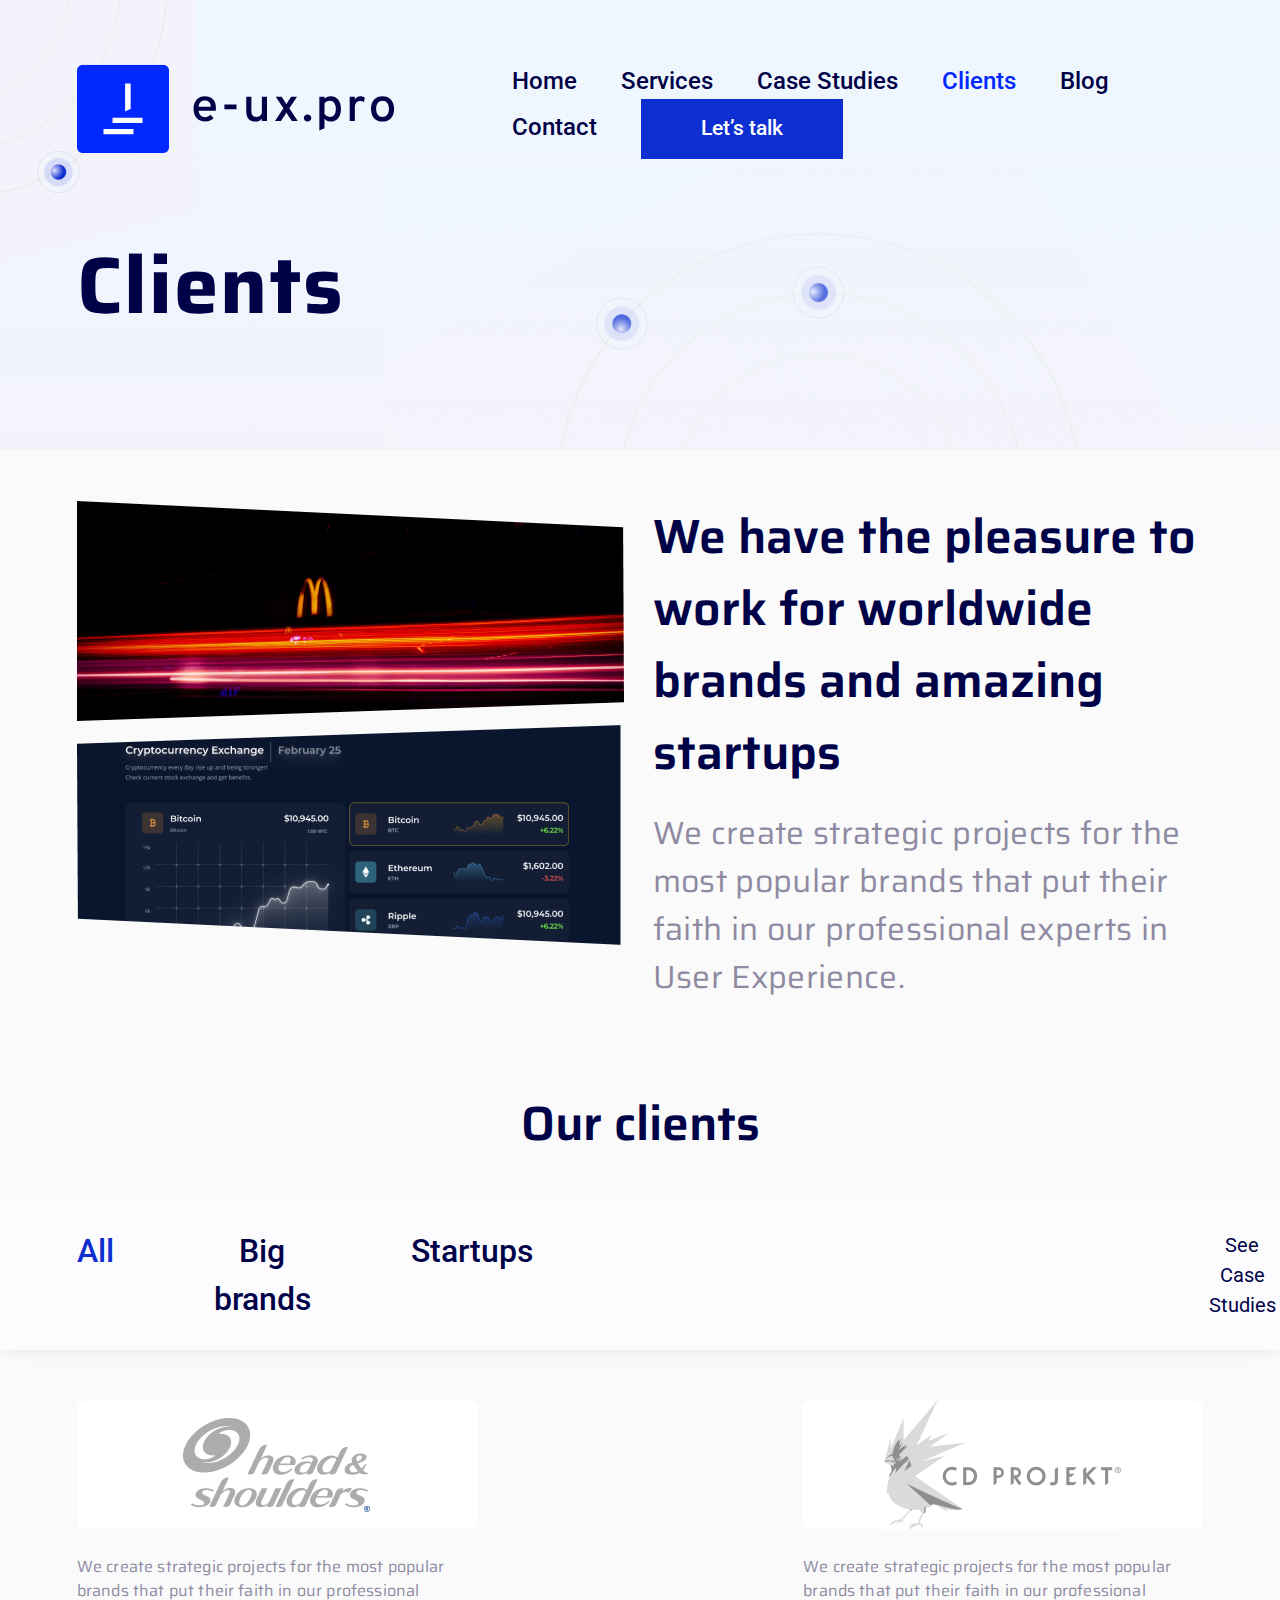
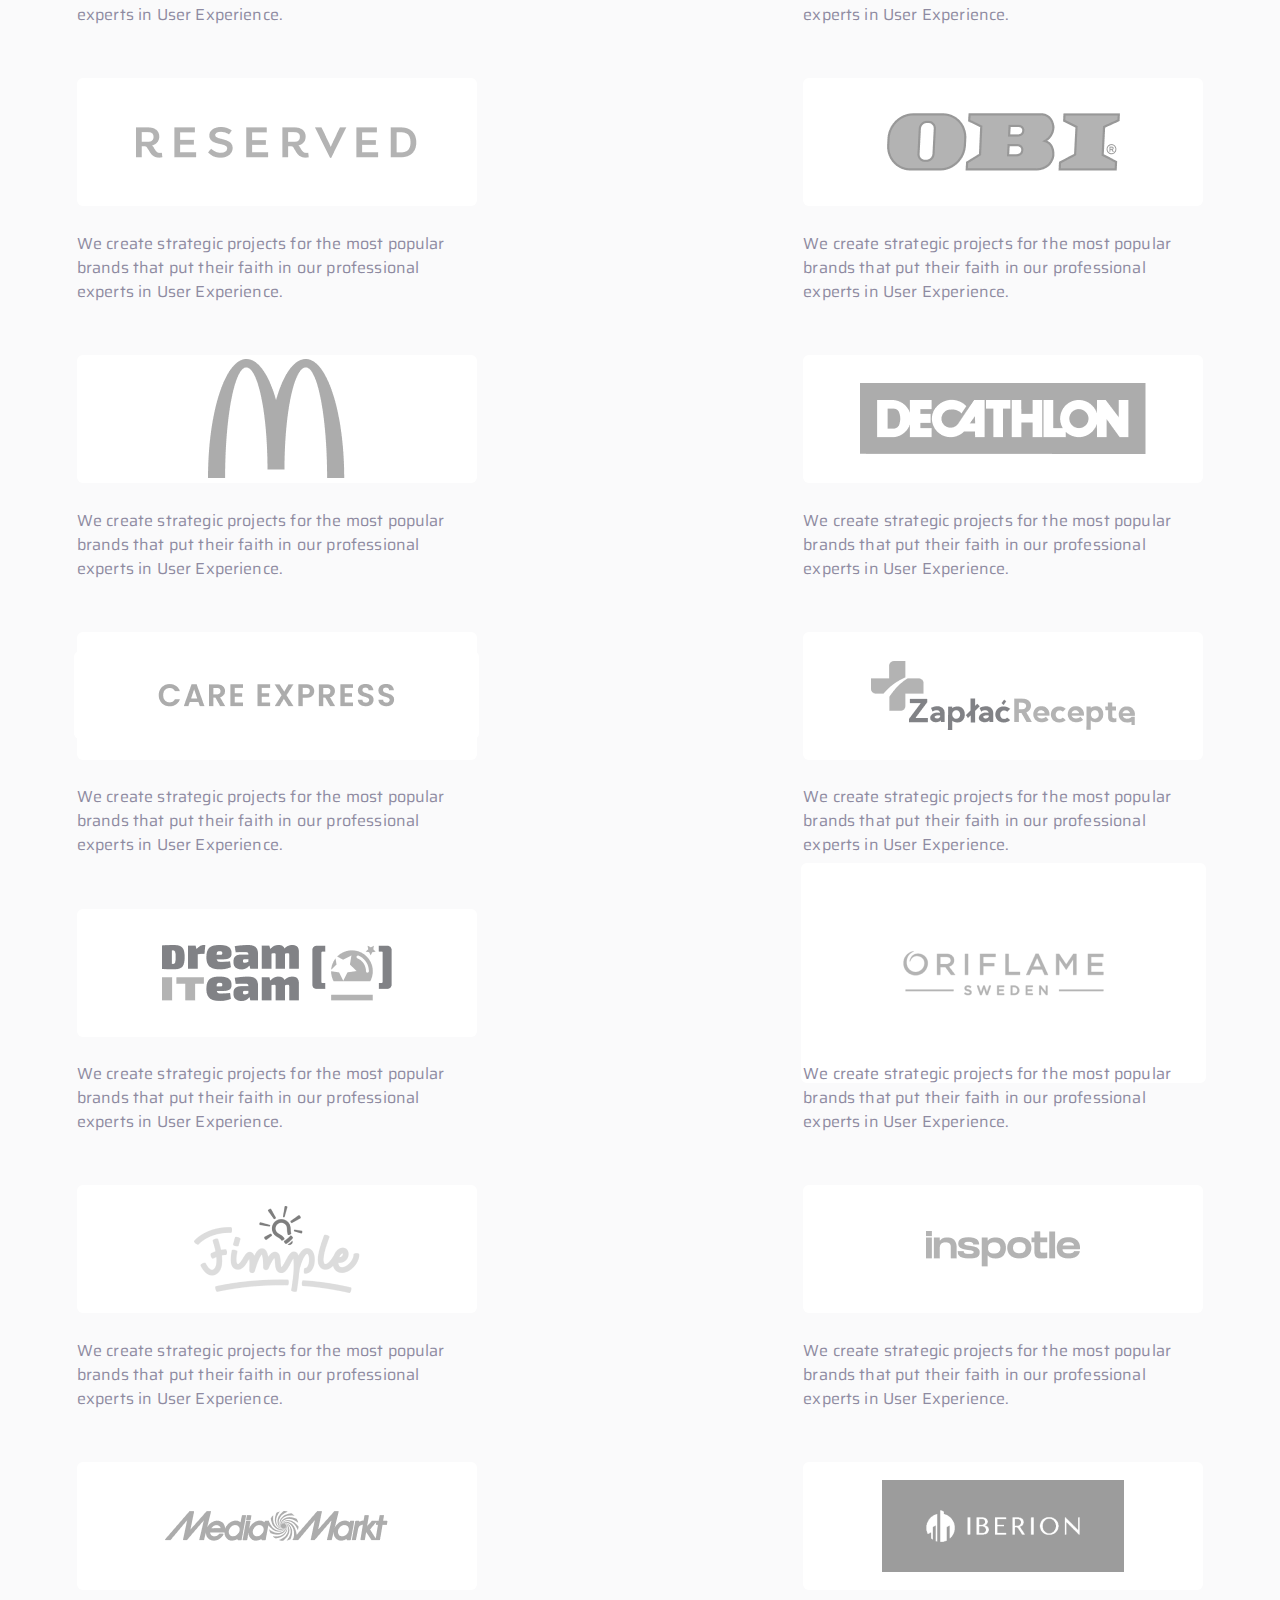
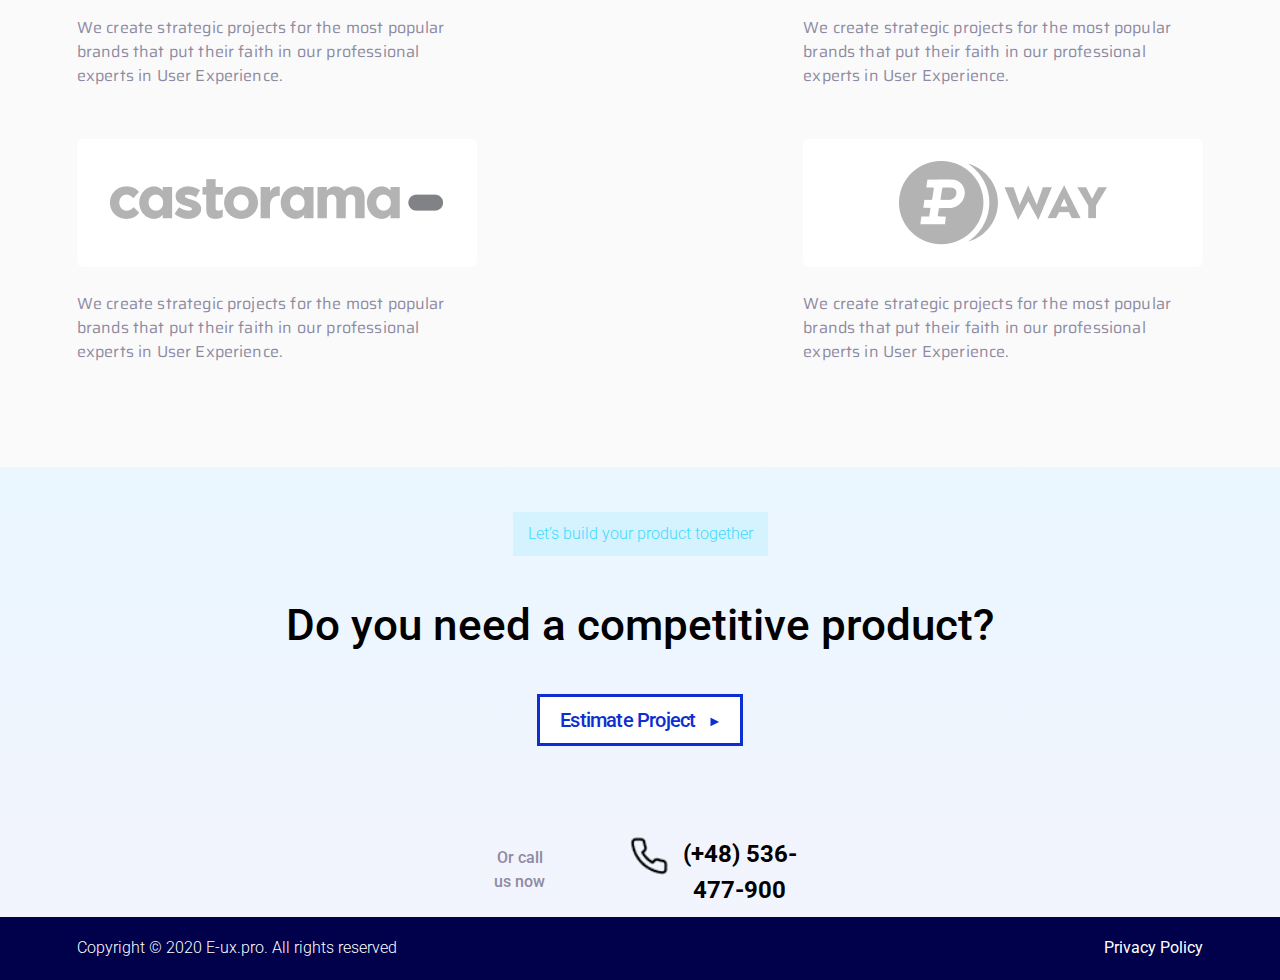
<file: src/index.html>
<!DOCTYPE html>
<html lang="en">
<head>
    <meta http-equiv="X-UA-Compatible" content="IE=edge">
    <meta name="viewport" content="width=device-width, initial-scale=1.0">
    <link rel="stylesheet" href="./main.css">
    <!-- fonts -->
    <link href="https://fonts.googleapis.com/css2?family=Roboto:wght@300;500;700&family=Saira:wght@400;600&display=swap" rel="stylesheet">
    <title>Task</title>
</head>
<body>
    <header class="header">
        <div class="nav">
            <img class="nav__decoration__first" src="../img/header/imgBgcLeftTop.png" alt="background decoration"  >
            <img class="nav__decoration__second" src="../img/header/imgBgcRightBottom.png" alt="background decoration" >

            <div class="nav__logo">
                <img class="nav_logo_image" src="../img/header/logoEuxproRounded.svg" alt="logo eux-pro">
            </div>
            <ul class="nav__list">
                <li class="nav__list__item"><a class="nav__list__item__content" href="#">Home</a></li>
                <li class="nav__list__item"><a class="nav__list__item__content" href="#">Services</a></li>
                <li class="nav__list__item"><a class="nav__list__item__content" href="#">Case Studies</a></li>
                <li class="nav__list__item"><a class="nav__list__item__content nav__list__item__content--active" href="#">Clients</a></li>
                <li class="nav__list__item"><a class="nav__list__item__content" href="#">Blog</a></li>
                <li class="nav__list__item"><a class="nav__list__item__content" href="#">Contact</a></li>
                <li class="nav__list__item"><button class="nav__list__item__btn">Let’s talk</button></li>
            </ul>
        </div>
        <h1 class="header__title">Clients</h1>
        </header>
    
        <main>
            <section class="description">
                <div class="description__side__left">
                    <img src="../img/description/imgDescTop.png" alt="photo Macdonald brand">
                    <img src="../img/description/imgDescBottom.png" alt="image cryptocurrencies">
                </div>
                <div class="description__side__right">
                    <p class="description__side__right__title">We have the pleasure to work for worldwide brands and amazing startups</p>
                    <p class="description__side__right__desc">We create strategic projects for the most popular brands that put their faith in our professional experts in User Experience. </p>
                </div>
            </section>
            <section class="clients">
                <h3 class="clients__title">Our clients</h3>
                <div class="clients__filter_bar">
                    <ul class="clients__filter_bar__list">
                        <li class="clients__filter_bar__list__item clients__filter_bar__list__item--active">All</li>
                        <li class="clients__filter_bar__list__item">Big brands</li>
                        <li class="clients__filter_bar__list__item">Startups</li>
                    </ul>
                    <div class="clients__filter_bar__option">See Case Studies</div>
                </div>
                <div class="clients__container">
                    <div class="clients__container__brand">
                        <div class="clients__container__brand__logo">
                            <img src="../img/clients/Head-and-Shoulders 1.png" alt="head and shoulders logo">
                        </div>
                        <div class="clients__container__brand__desc">
                            <p>We create strategic projects for the most popular brands that put their faith in our professional experts in User Experience. </p>
                        </div>
                    </div>
                    <div class="clients__container__brand">
                        <div class="clients__container__brand__logo">
                            <img src="../img/clients/CDP.png" alt="cd project logo">
                        </div>
                        <div class="clients__container__brand__desc">
                            <p>We create strategic projects for the most popular brands that put their faith in our professional experts in User Experience. </p>
                        </div>
                    </div>
                    <div class="clients__container__brand">
                        <div class="clients__container__brand__logo">
                            <img src="../img/clients/Reserved.png" alt="reserved logo">
                        </div>
                        <div class="clients__container__brand__desc">
                            <p>We create strategic projects for the most popular brands that put their faith in our professional experts in User Experience. </p>
                        </div>
                    </div>
                    <div class="clients__container__brand">
                        <div class="clients__container__brand__logo">
                            <img src="../img/clients/Obi 3.png" alt="obi logo">
                        </div>
                        <div class="clients__container__brand__desc">
                            <p>We create strategic projects for the most popular brands that put their faith in our professional experts in User Experience. </p>
                        </div>
                    </div>
                    <div class="clients__container__brand">
                        <div class="clients__container__brand__logo">
                            <img src="../img/clients/MC.png" alt="macdonald logo">
                        </div>
                        <div class="clients__container__brand__desc">
                            <p>We create strategic projects for the most popular brands that put their faith in our professional experts in User Experience. </p>
                        </div>
                    </div>
                    <div class="clients__container__brand">
                        <div class="clients__container__brand__logo">
                            <img src="../img/clients/Decathlon.png" alt="decathlon logo">
                        </div>
                        <div class="clients__container__brand__desc">
                            <p>We create strategic projects for the most popular brands that put their faith in our professional experts in User Experience. </p>
                        </div>
                    </div>
                    <div class="clients__container__brand">
                        <div class="clients__container__brand__logo">
                            <img src="../img/clients/Care.png" alt="care express logo">
                        </div>
                        <div class="clients__container__brand__desc">
                            <p>We create strategic projects for the most popular brands that put their faith in our professional experts in User Experience. </p>
                        </div>
                    </div>
                    <div class="clients__container__brand">
                        <div class="clients__container__brand__logo">
                            <img src="../img/clients/Zapłać.png" alt="zaplac recepte logo">
                        </div>
                        <div class="clients__container__brand__desc">
                            <p>We create strategic projects for the most popular brands that put their faith in our professional experts in User Experience. </p>
                        </div>
                    </div>
                    <div class="clients__container__brand">
                        <div class="clients__container__brand__logo">
                            <img src="../img/clients/DIT.png" alt="dream iteam logo">
                        </div>
                        <div class="clients__container__brand__desc">
                            <p>We create strategic projects for the most popular brands that put their faith in our professional experts in User Experience. </p>
                        </div>
                    </div>
                    <div class="clients__container__brand">
                        <div class="clients__container__brand__logo">
                            <img src="../img/clients/Oriflame.png" alt="oriflame logo">
                        </div>
                        <div class="clients__container__brand__desc">
                            <p>We create strategic projects for the most popular brands that put their faith in our professional experts in User Experience. </p>
                        </div>
                    </div>
                    <div class="clients__container__brand">
                        <div class="clients__container__brand__logo">
                            <img src="../img/clients/Fimple.png" alt="fimple logo">
                        </div>
                        <div class="clients__container__brand__desc">
                            <p>We create strategic projects for the most popular brands that put their faith in our professional experts in User Experience. </p>
                        </div>
                    </div>
                    <div class="clients__container__brand">
                        <div class="clients__container__brand__logo">
                            <img src="../img/clients/Inspotle.png" alt="inspotle logo">
                        </div>
                        <div class="clients__container__brand__desc">
                            <p>We create strategic projects for the most popular brands that put their faith in our professional experts in User Experience. </p>
                        </div>
                    </div>
                    <div class="clients__container__brand">
                        <div class="clients__container__brand__logo">
                            <img src="../img/clients/Media Markt.png" alt="media markt logo">
                        </div>
                        <div class="clients__container__brand__desc">
                            <p>We create strategic projects for the most popular brands that put their faith in our professional experts in User Experience. </p>
                        </div>
                    </div>
                    <div class="clients__container__brand">
                        <div class="clients__container__brand__logo">
                            <img src="../img/clients/Iberion.png" alt="iberion logo">
                        </div>
                        <div class="clients__container__brand__desc">
                            <p>We create strategic projects for the most popular brands that put their faith in our professional experts in User Experience. </p>
                        </div>
                    </div>
                    <div class="clients__container__brand">
                        <div class="clients__container__brand__logo">
                            <img src="../img/clients/Castorama.png" alt="castorama logo">
                        </div>
                        <div class="clients__container__brand__desc">
                            <p>We create strategic projects for the most popular brands that put their faith in our professional experts in User Experience. </p>
                        </div>
                    </div>
                    <div class="clients__container__brand">
                        <div class="clients__container__brand__logo">
                            <img src="../img/clients/Pway.png" alt="way logo">
                        </div>
                        <div class="clients__container__brand__desc">
                            <p>We create strategic projects for the most popular brands that put their faith in our professional experts in User Experience. </p>
                        </div>
                    </div>

                </div>
            </section>
            <section class="cta">
                <h2 class="cta__quote">Let’s build your product together</h2>
                <h1 class=" cta__title">Do you need a competitive product?</h1>
                <button class=" cta__btn">Estimate Project  <img src="../img/Icons/arrow-right.png" alt="arrow"></button>
                <div class="cta__contact">
                    <p class="cta__contact__text">Or call us now</p>
                    <img src="../img/Icons/phone.png" alt="phone icon" height="40px">
                    <p class="cta__contact__number">(+48) 536-477-900</p>
                </div>
            </section>
        </main>
        <footer>
            <p>Copyright © 2020 E-ux.pro. All rights reserved </p>
            <p><b>Privacy Policy</b></p>
        </footer>
</body>
</html>
</file>
<file: src/main.css>
* {
  margin: 0;
  padding: 0;
}

body {
  background-color: #fafafb;
  width: 100vw;
  overflow-x: hidden;
}

.header {
  margin: 0;
  -webkit-box-sizing: border-box;
          box-sizing: border-box;
  padding: 63px 4vw 0 6vw;
  background-image: -webkit-gradient(linear, left top, left bottom, from(#eef7fe), to(#f3f3fb));
  background-image: linear-gradient(180deg, #eef7fe 0%, #f3f3fb 100%);
  height: 50vh;
  position: relative;
}

.header__title {
  font-family: Saira;
  font-style: normal;
  font-weight: bold;
  font-size: 80px;
  line-height: 150%;
  letter-spacing: 0.02em;
  color: #000248;
  position: absolute;
  top: 25vh;
}

.nav {
  display: -webkit-box;
  display: -ms-flexbox;
  display: flex;
  -webkit-box-orient: horizontal;
  -webkit-box-direction: normal;
      -ms-flex-direction: row;
          flex-direction: row;
  -webkit-box-pack: justify;
      -ms-flex-pack: justify;
          justify-content: space-between;
  -webkit-box-align: center;
      -ms-flex-align: center;
          align-items: center;
}

.nav__decoration__first {
  position: absolute;
  left: -10px;
  top: -3px;
  z-index: 0;
}

.nav__decoration__second {
  position: absolute;
  left: 30vw;
  bottom: 0;
  background: -webkit-gradient(linear, left top, left bottom, color-stop(3.12%, rgba(238, 247, 254, 0.45)), to(rgba(245, 246, 254, 0.15)));
  background: linear-gradient(180deg, rgba(238, 247, 254, 0.45) 3.12%, rgba(245, 246, 254, 0.15) 100%);
}

.nav__logo {
  z-index: 1;
}

.nav__list {
  list-style: none;
}

.nav__list__item {
  display: inline-block;
  margin: 0 20px;
}

.nav__list__item__content {
  height: 36px;
  font-family: Roboto;
  font-style: normal;
  font-weight: 500;
  font-size: 24px;
  line-height: 150%;
  color: #000248;
  text-decoration: none;
}

.nav__list__item__content--active {
  color: #0028ff;
}

.nav__list__item__btn {
  outline: none;
  background-color: #0d2fd1;
  border: none;
  color: #ffffff;
  padding: 14px 60px;
  font-family: Roboto;
  font-style: normal;
  font-weight: 500;
  font-size: 21px;
  line-height: 150%;
}

main {
  display: -webkit-box;
  display: -ms-flexbox;
  display: flex;
  -webkit-box-orient: vertical;
  -webkit-box-direction: normal;
      -ms-flex-direction: column;
          flex-direction: column;
}

.description {
  padding: 4vw 4vw 0 6vw;
  display: -webkit-box;
  display: -ms-flexbox;
  display: flex;
  -webkit-box-orient: horizontal;
  -webkit-box-direction: normal;
      -ms-flex-direction: row;
          flex-direction: row;
  -webkit-box-pack: justify;
      -ms-flex-pack: justify;
          justify-content: space-between;
  -ms-flex-wrap: wrap;
      flex-wrap: wrap;
}

.description__side__left {
  width: 40%;
  min-width: 570px;
}

.description__side__right {
  width: 50%;
}

.description__side__right__title {
  font-family: Saira;
  font-style: normal;
  font-weight: 600;
  font-size: 48px;
  line-height: 150%;
  color: #000248;
  margin-bottom: 20px;
}

.description__side__right__desc {
  font-family: Saira;
  font-style: normal;
  font-weight: normal;
  font-size: 32px;
  line-height: 150%;
  letter-spacing: 0.01em;
  color: #8e8aa1;
}

.clients {
  text-align: center;
}

.clients__title {
  font-family: Saira;
  font-style: normal;
  font-weight: 600;
  font-size: 48px;
  line-height: 150%;
  color: #000248;
  margin-top: 87px;
  margin-bottom: 40px;
}

.clients__filter_bar {
  -webkit-box-sizing: border-box;
          box-sizing: border-box;
  display: -webkit-box;
  display: -ms-flexbox;
  display: flex;
  -webkit-box-orient: horizontal;
  -webkit-box-direction: normal;
      -ms-flex-direction: row;
          flex-direction: row;
  -webkit-box-align: center;
      -ms-flex-align: center;
          align-items: center;
  -webkit-box-pack: s;
      -ms-flex-pack: s;
          justify-content: s;
  padding: 0 6vw;
  width: 100vw;
  height: 150px;
  background: #fcfcff;
  -webkit-box-shadow: 0px 6px 12px -6px #e6e6e6, 0px 8px 24px -4px rgba(222, 222, 222, 0.08);
          box-shadow: 0px 6px 12px -6px #e6e6e6, 0px 8px 24px -4px rgba(222, 222, 222, 0.08);
}

.clients__filter_bar__list {
  display: -webkit-box;
  display: -ms-flexbox;
  display: flex;
  -webkit-box-orient: horizontal;
  -webkit-box-direction: normal;
      -ms-flex-direction: row;
          flex-direction: row;
}

.clients__filter_bar__list__item {
  font-family: Roboto;
  font-style: normal;
  font-weight: 500;
  font-size: 32px;
  line-height: 150%;
  color: #000248;
  display: inline-block;
  margin-right: 100px;
}

.clients__filter_bar__list__item--active {
  color: #0d2fd1;
}

.clients__filter_bar__option {
  font-family: Roboto;
  font-style: normal;
  font-weight: normal;
  font-size: 20px;
  line-height: 150%;
  color: #000248;
  margin-left: 45vw;
}

.clients__container {
  -webkit-box-sizing: border-box;
          box-sizing: border-box;
  width: 100vw;
  padding: 4vw 6vw;
  display: -webkit-box;
  display: -ms-flexbox;
  display: flex;
  -webkit-box-orient: horizontal;
  -webkit-box-direction: normal;
      -ms-flex-direction: row;
          flex-direction: row;
  -ms-flex-wrap: wrap;
      flex-wrap: wrap;
  -webkit-box-pack: justify;
      -ms-flex-pack: justify;
          justify-content: space-between;
}

.clients__container__brand {
  width: 20vw;
  min-width: 400px;
}

.clients__container__brand__logo {
  display: -ms-grid;
  display: grid;
  place-content: center;
  height: 10vw;
  background-color: #fff;
  border-radius: 6px;
}

.clients__container__brand__desc {
  text-align: left;
  font-family: Saira;
  font-style: normal;
  font-weight: normal;
  font-size: 16px;
  line-height: 150%;
  letter-spacing: 0.01em;
  color: #8e8aa1;
  margin: 2vw 0 4vw 0;
}

.cta {
  display: -webkit-box;
  display: -ms-flexbox;
  display: flex;
  -webkit-box-orient: vertical;
  -webkit-box-direction: normal;
      -ms-flex-direction: column;
          flex-direction: column;
  -webkit-box-align: center;
      -ms-flex-align: center;
          align-items: center;
  width: 100%;
  height: 40vh;
  background: -webkit-gradient(linear, left top, left bottom, from(#eaf7ff), to(#f3f4fd));
  background: linear-gradient(180deg, #eaf7ff 0%, #f3f4fd 100%);
  text-align: center;
  padding: 5vh 0;
}

.cta__quote {
  font-family: Roboto;
  font-style: normal;
  font-weight: 300;
  font-size: 16px;
  line-height: 150%;
  color: #42d9ff;
  background: #d5f3ff;
  padding: 10px 15px;
}

.cta__title {
  font-family: Roboto;
  font-style: normal;
  font-weight: 500;
  font-size: 44px;
  line-height: 150%;
  color: #000000;
  margin: 4vh 0;
}

.cta__btn {
  padding: 8px 20px;
  font-family: Roboto;
  font-style: normal;
  font-weight: 500;
  font-size: 20px;
  line-height: 150%;
  letter-spacing: -0.04em;
  background-color: #fff;
  color: #0d2fd1;
  border: 3px solid #0d2fd1;
}

.cta__btn img {
  margin-left: 10px;
}

.cta__contact {
  width: 25vw;
  display: -webkit-box;
  display: -ms-flexbox;
  display: flex;
  -ms-flex-item-align: center;
      align-self: center;
  margin-top: 10vh;
}

.cta__contact__text {
  padding: 10px;
  font-family: Roboto;
  font-style: normal;
  font-weight: 500;
  font-size: 16px;
  line-height: 150%;
  color: #8e8aa1;
  margin-right: 70px;
}

.cta__contact__number {
  font-family: Roboto;
  font-style: normal;
  font-weight: bold;
  font-size: 24px;
  line-height: 150%;
  color: #000000;
  margin-left: 10px;
}

footer {
  width: 100vw;
  -webkit-box-sizing: border-box;
          box-sizing: border-box;
  display: -webkit-box;
  display: -ms-flexbox;
  display: flex;
  -webkit-box-pack: justify;
      -ms-flex-pack: justify;
          justify-content: space-between;
  -webkit-box-align: center;
      -ms-flex-align: center;
          align-items: center;
  padding: 2vh 6vw;
  height: 7vh;
  background: #00004b;
  font-family: Roboto;
  font-style: normal;
  font-weight: 300;
  font-size: 16px;
  line-height: 150%;
  color: #fff;
}
/*# sourceMappingURL=main.css.map */
</file>
